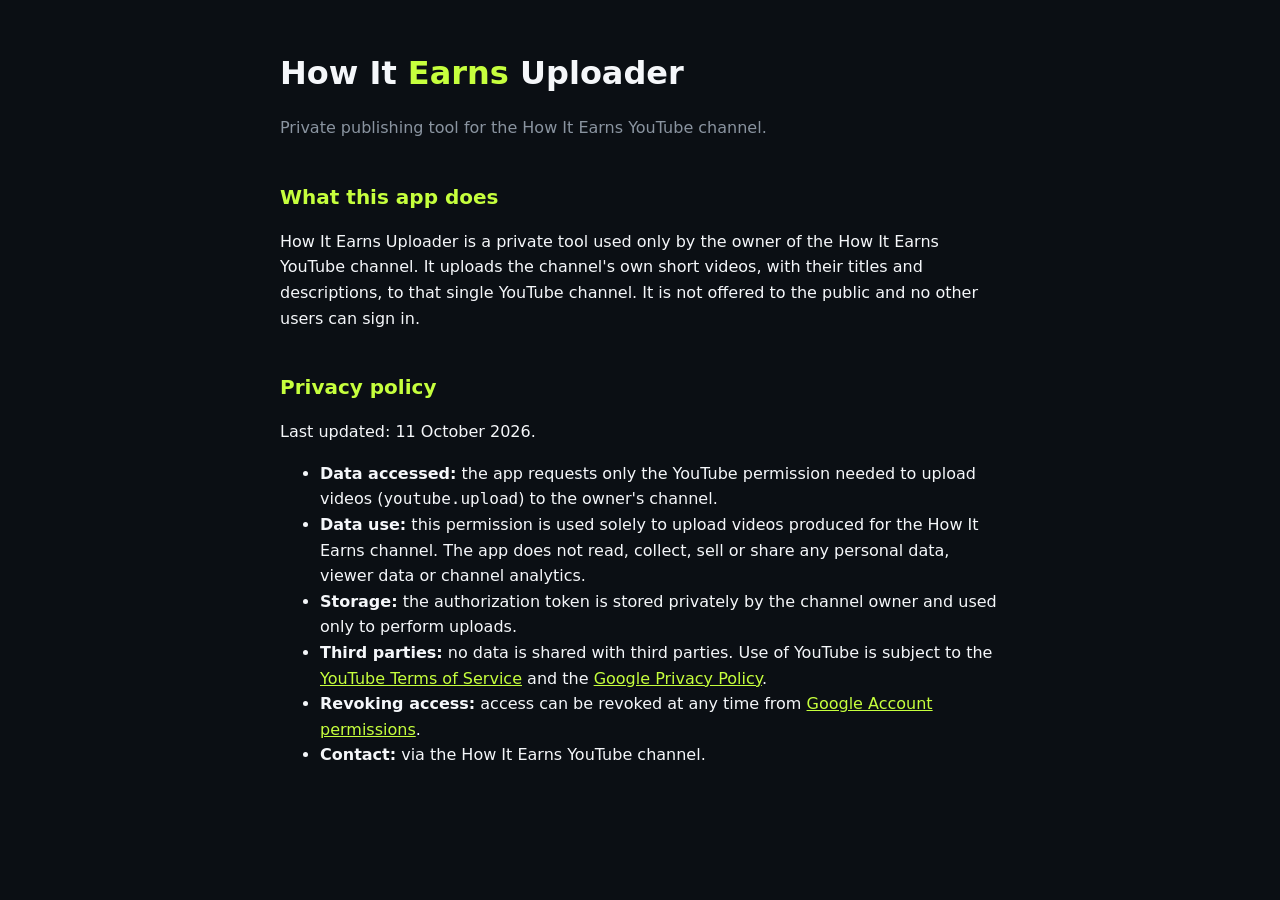
<file: index.html>
<!doctype html>
<html lang="en">
<head>
<meta charset="utf-8">
<meta name="viewport" content="width=device-width, initial-scale=1">
<title>How It Earns Uploader</title>
<style>
  :root { --ink:#0B0F14; --lime:#C6FF3D; --text:#F5F7FA; --muted:#8A94A0; }
  body { margin:0; background:var(--ink); color:var(--text); font:16px/1.6 system-ui, -apple-system, "Segoe UI", sans-serif; }
  main { max-width:720px; margin:0 auto; padding:48px 16px 64px; }
  h1 { font-size:32px; margin:0 0 8px; }
  h1 span { color:var(--lime); }
  h2 { font-size:20px; margin:40px 0 8px; color:var(--lime); }
  p, li { color:var(--text); }
  .muted { color:var(--muted); }
  a { color:var(--lime); }
</style>
</head>
<body>
<main>
  <h1>How It <span>Earns</span> Uploader</h1>
  <p class="muted">Private publishing tool for the How It Earns YouTube channel.</p>

  <h2 id="about">What this app does</h2>
  <p>How It Earns Uploader is a private tool used only by the owner of the How It Earns YouTube channel. It uploads the channel's own short videos, with their titles and descriptions, to that single YouTube channel. It is not offered to the public and no other users can sign in.</p>

  <h2 id="privacy">Privacy policy</h2>
  <p>Last updated: 11 October 2026.</p>
  <ul>
    <li><strong>Data accessed:</strong> the app requests only the YouTube permission needed to upload videos (<code>youtube.upload</code>) to the owner's channel.</li>
    <li><strong>Data use:</strong> this permission is used solely to upload videos produced for the How It Earns channel. The app does not read, collect, sell or share any personal data, viewer data or channel analytics.</li>
    <li><strong>Storage:</strong> the authorization token is stored privately by the channel owner and used only to perform uploads.</li>
    <li><strong>Third parties:</strong> no data is shared with third parties. Use of YouTube is subject to the <a href="https://www.youtube.com/t/terms">YouTube Terms of Service</a> and the <a href="https://policies.google.com/privacy">Google Privacy Policy</a>.</li>
    <li><strong>Revoking access:</strong> access can be revoked at any time from <a href="https://myaccount.google.com/permissions">Google Account permissions</a>.</li>
    <li><strong>Contact:</strong> via the How It Earns YouTube channel.</li>
  </ul>
</main>
</body>
</html>
</file>
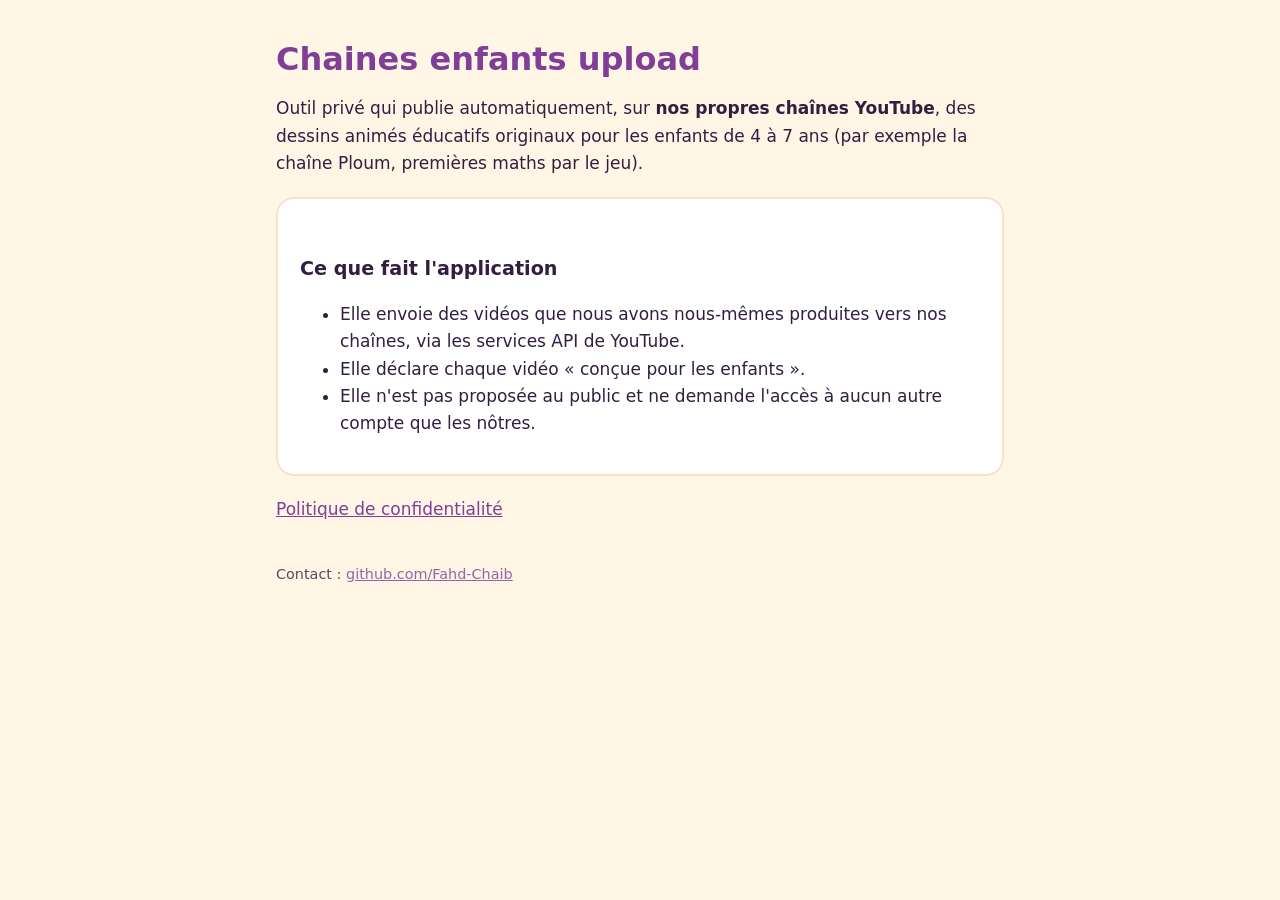
<file: chaines-enfants/index.html>
<!doctype html>
<html lang="fr">
<head>
<meta charset="utf-8">
<meta name="viewport" content="width=device-width, initial-scale=1">
<title>Chaines enfants upload</title>
<meta name="description" content="Outil privé de publication de dessins animés éducatifs sur nos propres chaînes YouTube.">
<link rel="stylesheet" href="style.css">
</head>
<body>
<main>
<h1>Chaines enfants upload</h1>
<p>Outil privé qui publie automatiquement, sur <strong>nos propres chaînes YouTube</strong>, des dessins animés éducatifs originaux pour les enfants de 4 à 7 ans (par exemple la chaîne Ploum, premières maths par le jeu).</p>
<div class="card">
<h2>Ce que fait l'application</h2>
<ul>
<li>Elle envoie des vidéos que nous avons nous-mêmes produites vers nos chaînes, via les services API de YouTube.</li>
<li>Elle déclare chaque vidéo « conçue pour les enfants ».</li>
<li>Elle n'est pas proposée au public et ne demande l'accès à aucun autre compte que les nôtres.</li>
</ul>
</div>
<p><a href="confidentialite.html">Politique de confidentialité</a></p>
<footer>Contact : <a href="https://github.com/Fahd-Chaib">github.com/Fahd-Chaib</a></footer>
</main>
</body>
</html>
</file>
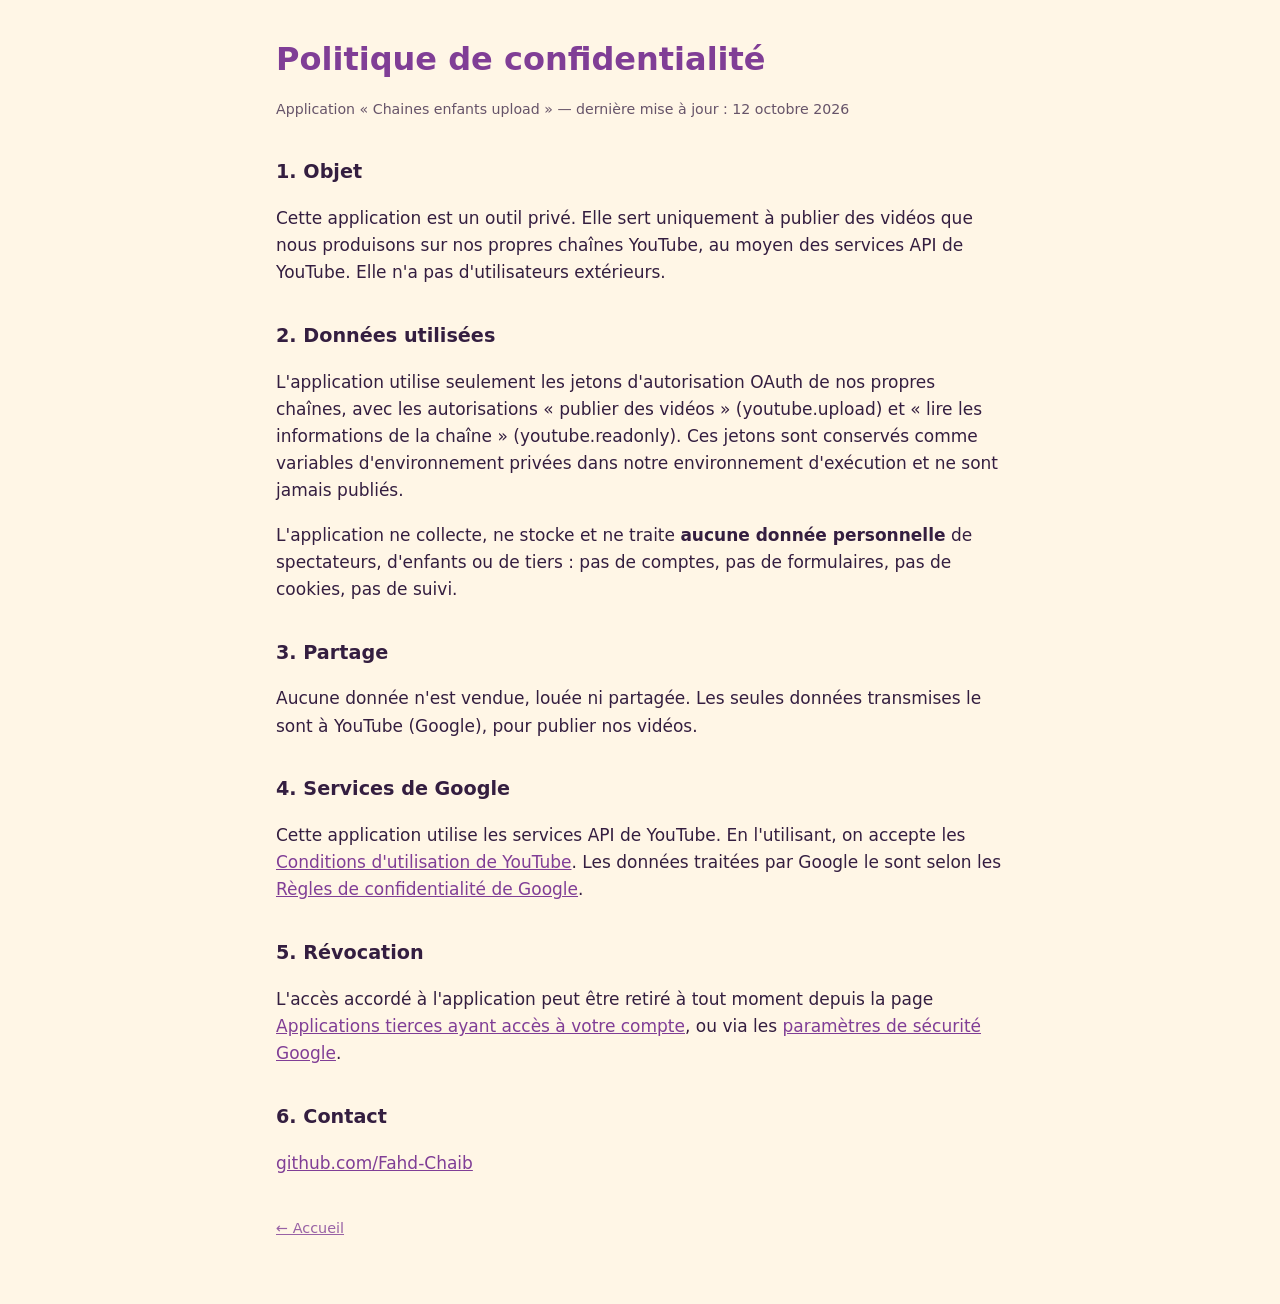
<file: chaines-enfants/confidentialite.html>
<!doctype html>
<html lang="fr">
<head>
<meta charset="utf-8">
<meta name="viewport" content="width=device-width, initial-scale=1">
<title>Confidentialité — Chaines enfants upload</title>
<link rel="stylesheet" href="style.css">
</head>
<body>
<main>
<h1>Politique de confidentialité</h1>
<p><small>Application « Chaines enfants upload » — dernière mise à jour : 12 octobre 2026</small></p>

<h2>1. Objet</h2>
<p>Cette application est un outil privé. Elle sert uniquement à publier des vidéos que nous produisons sur nos propres chaînes YouTube, au moyen des services API de YouTube. Elle n'a pas d'utilisateurs extérieurs.</p>

<h2>2. Données utilisées</h2>
<p>L'application utilise seulement les jetons d'autorisation OAuth de nos propres chaînes, avec les autorisations « publier des vidéos » (youtube.upload) et « lire les informations de la chaîne » (youtube.readonly). Ces jetons sont conservés comme variables d'environnement privées dans notre environnement d'exécution et ne sont jamais publiés.</p>
<p>L'application ne collecte, ne stocke et ne traite <strong>aucune donnée personnelle</strong> de spectateurs, d'enfants ou de tiers : pas de comptes, pas de formulaires, pas de cookies, pas de suivi.</p>

<h2>3. Partage</h2>
<p>Aucune donnée n'est vendue, louée ni partagée. Les seules données transmises le sont à YouTube (Google), pour publier nos vidéos.</p>

<h2>4. Services de Google</h2>
<p>Cette application utilise les services API de YouTube. En l'utilisant, on accepte les <a href="https://www.youtube.com/t/terms">Conditions d'utilisation de YouTube</a>. Les données traitées par Google le sont selon les <a href="https://policies.google.com/privacy">Règles de confidentialité de Google</a>.</p>

<h2>5. Révocation</h2>
<p>L'accès accordé à l'application peut être retiré à tout moment depuis la page <a href="https://myaccount.google.com/permissions">Applications tierces ayant accès à votre compte</a>, ou via les <a href="https://security.google.com/settings/security/permissions">paramètres de sécurité Google</a>.</p>

<h2>6. Contact</h2>
<p><a href="https://github.com/Fahd-Chaib">github.com/Fahd-Chaib</a></p>

<footer><a href="index.html">← Accueil</a></footer>
</main>
</body>
</html>
</file>
<file: chaines-enfants/style.css>
:root{--bg:#FFF6E6;--ink:#341E40;--accent:#803E96;--card:#ffffff;--line:#F6E4C8}
@media (prefers-color-scheme:dark){:root{--bg:#1d1422;--ink:#f3e9f7;--accent:#c79ad8;--card:#2a1f31;--line:#3b2d44}}
*{box-sizing:border-box}body{margin:0;background:var(--bg);color:var(--ink);font:17px/1.6 system-ui,-apple-system,Segoe UI,Roboto,sans-serif}
main{max-width:760px;margin:0 auto;padding:40px 16px 64px}
h1{color:var(--accent);font-size:2rem;line-height:1.2;margin:0 0 .4em}h2{font-size:1.2rem;margin:1.8em 0 .4em}
.card{background:var(--card);border:2px solid var(--line);border-radius:18px;padding:20px 22px;margin:20px 0}
a{color:var(--accent)}small{opacity:.75}footer{margin-top:40px;font-size:.9rem;opacity:.8}
</file>
